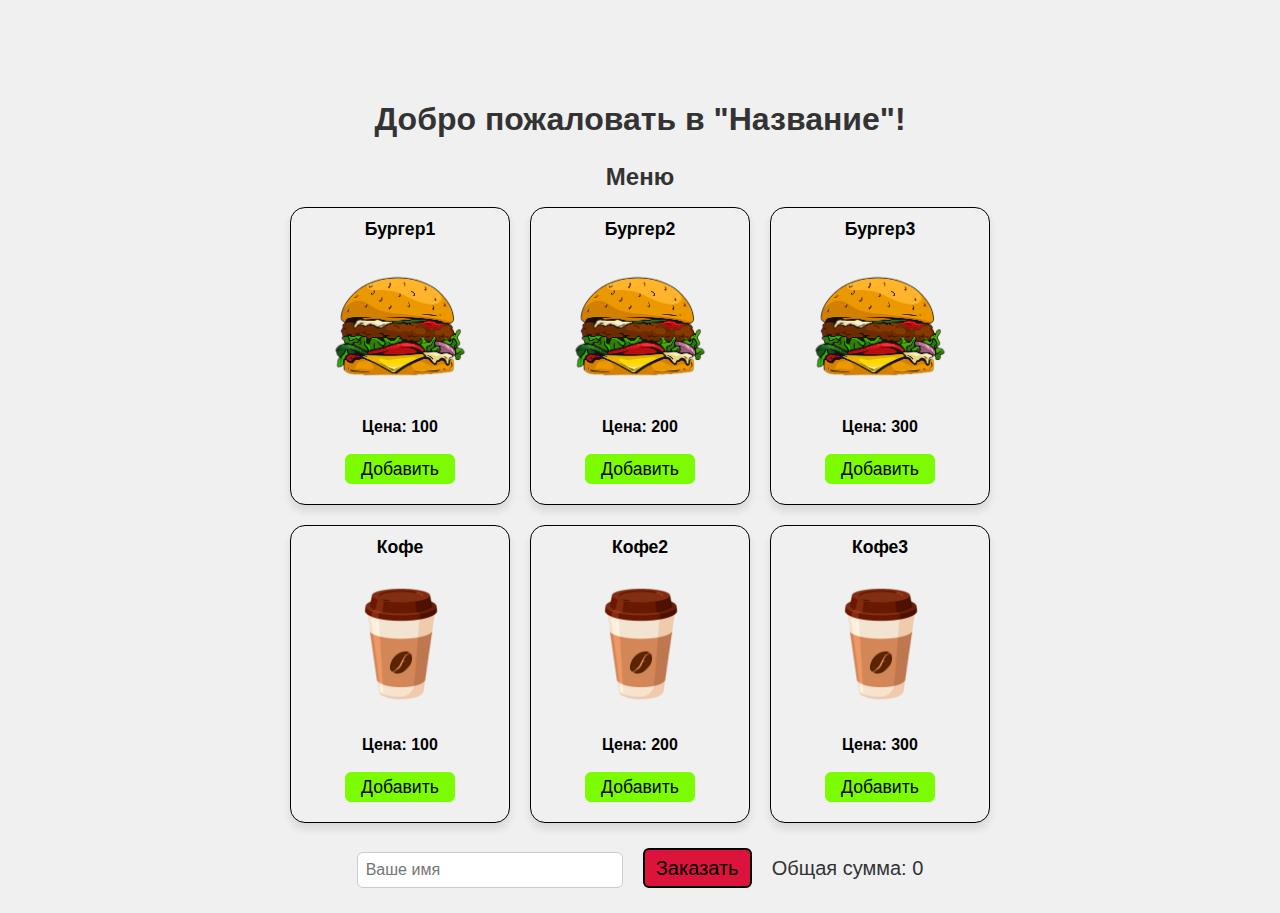
<file: index.html>
<!DOCTYPE html>
<html lang="ru">
<head>
    <meta charset="UTF-8">
    <meta name="viewport" content="width=device-width, initial-scale=1.0">
    <title>123</title>
    <link rel="stylesheet" href="static/styles.css">
</head>
<body>
    <h1 class="index-head-text">Добро пожаловать в "Название"!</h1>
    <h1 class="head-menu">Меню</h1>
    <div class="container">
        <div class="rectangle" data-price="100" id="product-1">
            <h2 class="product-name">Бургер1</h2>
            <img class="product" src="img/burger.png" width="150" height="150">
            <h3 class="product-info">Цена: 100</h3>
            <div class="center-container">
                <input type="button" class="product-add_button" value="Добавить" onclick="toggleQuantity(this)">
                <div class="quantity-container">
                    <button class="quantity-button" onclick="decreaseQuantity(this)">-</button>
                    <span class="quantity">0</span>
                    <button class="quantity-button" onclick="increaseQuantity(this)">+</button>
                </div>
            </div>
        </div>

        <div class="rectangle" data-price="200" id="product-2">
            <h2 class="product-name">Бургер2</h2>
            <img class="product" src="img/burger.png" width="150" height="150">
            <h3 class="product-info">Цена: 200</h3>
            <div class="center-container">
                <input type="button" class="product-add_button" value="Добавить" onclick="toggleQuantity(this)">
                <div class="quantity-container">
                    <button class="quantity-button" onclick="decreaseQuantity(this)">-</button>
                    <span class="quantity">0</span>
                    <button class="quantity-button" onclick="increaseQuantity(this)">+</button>
                </div>
            </div>
        </div>

        <div class="rectangle" data-price="300" id="product-3">
            <h2 class="product-name">Бургер3</h2>
            <img class="product" src="img/burger.png" width="150" height="150">
            <h3 class="product-info">Цена: 300</h3>
            <div class="center-container">
                <input type="button" class="product-add_button" value="Добавить" onclick="toggleQuantity(this)">
                <div class="quantity-container">
                    <button class="quantity-button" onclick="decreaseQuantity(this)">-</button>
                    <span class="quantity">0</span>
                    <button class="quantity-button" onclick="increaseQuantity(this)">+</button>
                </div>
            </div>
        </div>

        <div class="rectangle" data-price="100" id="product-4">
            <h2 class="product-name">Кофе</h2>
            <img class="product-2" src="img/coffee.png" width="220" height="150">
            <h3 class="product-info">Цена: 100</h3>
            <div class="center-container">
                <input type="button" class="product-add_button" value="Добавить" onclick="toggleQuantity(this)">
                <div class="quantity-container">
                    <button class="quantity-button" onclick="decreaseQuantity(this)">-</button>
                    <span class="quantity">0</span>
                    <button class="quantity-button" onclick="increaseQuantity(this)">+</button>
                </div>
            </div>
        </div>

        <div class="rectangle" data-price="200" id="product-5">
            <h2 class="product-name">Кофе2</h2>
            <img class="product-2" src="img/coffee.png" width="220" height="150">
            <h3 class="product-info">Цена: 200</h3>
            <div class="center-container">
                <input type="button" class="product-add_button" value="Добавить" onclick="toggleQuantity(this)">
                <div class="quantity-container">
                    <button class="quantity-button" onclick="decreaseQuantity(this)">-</button>
                    <span class="quantity">0</span>
                    <button class="quantity-button" onclick="increaseQuantity(this)">+</button>
                </div>
            </div>
        </div>

        <div class="rectangle" data-price="300" id="product-6">
            <h2 class="product-name">Кофе3</h2>
            <img class="product-2" src="img/coffee.png" width="220" height="150">
            <h3 class="product-info">Цена: 300</h3>
            <div class="center-container">
                <input type="button" class="product-add_button" value="Добавить" onclick="toggleQuantity(this)">
                <div class="quantity-container">
                    <button class="quantity-button" onclick="decreaseQuantity(this)">-</button>
                    <span class="quantity">0</span>
                    <button class="quantity-button" onclick="increaseQuantity(this)">+</button>
                </div>
            </div>
        </div>

        <div class="order-container">
            <input type="text" id="customer-name" placeholder="Ваше имя" class="name-input">
            <input type="button" id="order-button" class="product-order_button" value="Заказать">
        </div>
        <span class="total-price">Общая сумма: 0</span>
    </div>
    <script src="static/script.js"></script>
</body>
</html>
</file>
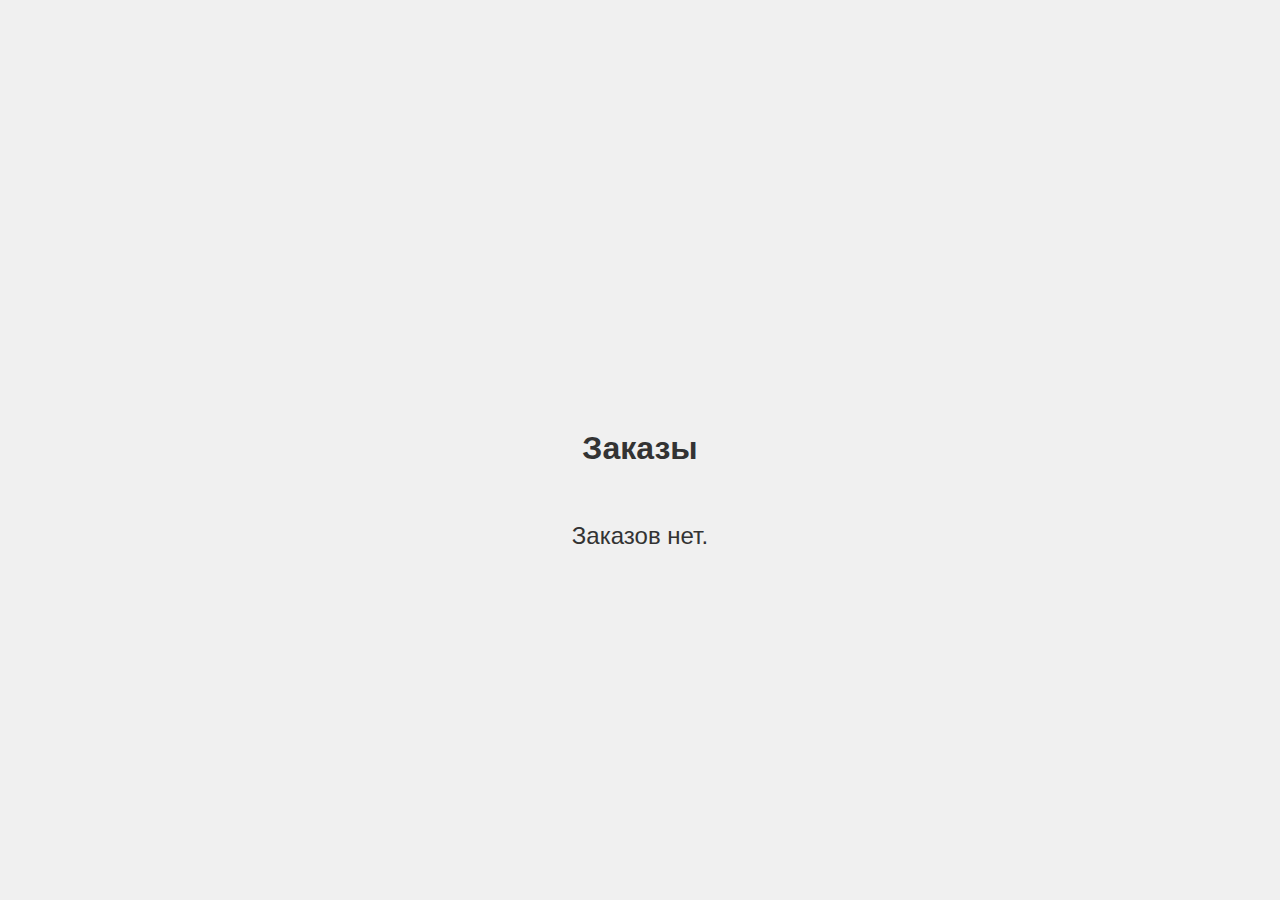
<file: display-order.html>
<!DOCTYPE html>
<html lang="ru">
<head>
    <meta charset="UTF-8">
    <meta name="viewport" content="width=device-width, initial-scale=1.0">
    <title>Заказы</title>
    <link rel="stylesheet" href="static/styles.css">
</head>
<body>
    <h1 class="head-text">Заказы</h1>
    <div id="orders-container"></div>
    <audio id="notification-sound" src="static/notification.mp3" preload="auto"></audio>
    <script>
        const audio = document.getElementById('notification-sound');

        function displayOrders(orders) {
            const ordersContainer = document.getElementById('orders-container');
            if (orders.length === 0) {
                ordersContainer.innerHTML = '<p class="no-product">Заказов нет.</p>';
                return;
            }
            ordersContainer.innerHTML = '';
            orders.forEach((order, index) => {
                const orderDiv = document.createElement('div');
                orderDiv.className = 'order display-order-product';

                const customerName = document.createElement('h3');
                customerName.textContent = `Имя клиента: ${order.customerName}`;
                orderDiv.appendChild(customerName);

                const orderList = document.createElement('ul');
                order.items.forEach(item => {
                    const listItem = document.createElement('li');
                    listItem.textContent = `${item.name}: ${item.quantity} шт.`;
                    orderList.appendChild(listItem);
                });

                const status = document.createElement('span');
                status.className = order.status === 'готово' ? 'display-order-status-ready' : 'display-order-status-no-ready';
                status.textContent = order.status;

                const readyButton = document.createElement('button');
                readyButton.className = 'display-order-ready';
                readyButton.textContent = 'готово';
                readyButton.onclick = () => setOrderReady(index);

                const removeButton = document.createElement('button');
                removeButton.className = 'display-order-remove';
                removeButton.textContent = 'удалить';
                removeButton.onclick = () => removeOrder(index);

                orderDiv.appendChild(orderList);
                orderDiv.appendChild(status);
                orderDiv.appendChild(readyButton);
                orderDiv.appendChild(removeButton);
                ordersContainer.appendChild(orderDiv);
            });
        }

        function loadOrders() {
            const orders = JSON.parse(localStorage.getItem('orders')) || [];
            displayOrders(orders);
        }

        function setOrderReady(index) {
            const orders = JSON.parse(localStorage.getItem('orders')) || [];
            if (orders[index]) {
                orders[index].status = "готово";
                localStorage.setItem('orders', JSON.stringify(orders));
                displayOrders(orders);
            }
        }

        function removeOrder(index) {
            const orders = JSON.parse(localStorage.getItem('orders')) || [];
            if (orders[index]) {
                orders.splice(index, 1);
                localStorage.setItem('orders', JSON.stringify(orders));
                displayOrders(orders);
            }
        }

        document.addEventListener('DOMContentLoaded', loadOrders);

        window.addEventListener('storage', function(event) {
            if (event.key === 'orders') {
                loadOrders();
                audio.play();
            }
        });
    </script>
</body>
</html>
</file>
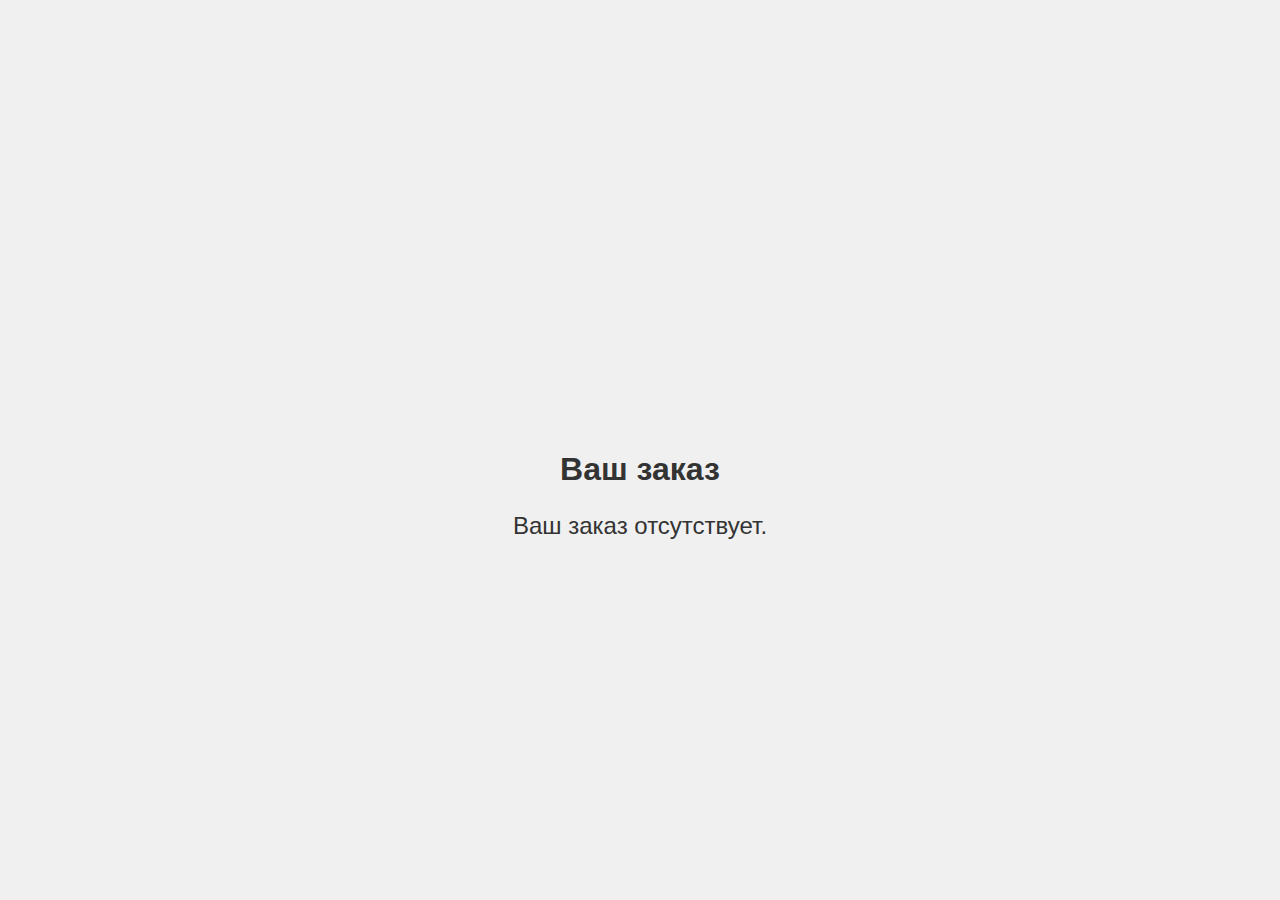
<file: order.html>
<!DOCTYPE html>
<html lang="ru">
<head>
    <meta charset="UTF-8">
    <meta name="viewport" content="width=device-width, initial-scale=1.0">
    <title>Ваш заказ</title>
    <link rel="stylesheet" href="static/styles.css">
</head>
<body>
    <div>
        <h1 class="head-text">Ваш заказ</h1>
        <div id="order-container"></div>
        <script>
            function displayOrders(orders) {
                const orderContainer = document.getElementById('order-container');
                if (orders.length === 0) {
                    orderContainer.innerHTML = '<p class="no-product">Ваш заказ отсутствует.</p>';
                    return;
                }
                let html = '<ul class="no-product">';
                orders.forEach((order, index) => {
                    const status = order.status || "не готово";
                    const statusClass = status === "готово" ? "ready" : "not-ready";
                    order.items.forEach(item => {
                        html += `<li class="order-product">${item.name}: ${item.quantity}</li>`;
                    });
                    html += `</ul>
                        <div class="order-status">Статус заказа: <span class="status ${statusClass}">${status}</span></div>
                    </li>`;
                });
                html += '</ul>';
                orderContainer.innerHTML = html;
            }

            function loadOrders() {
                const orders = JSON.parse(localStorage.getItem('orders')) || [];
                displayOrders(orders);
            }

            document.addEventListener('DOMContentLoaded', loadOrders);

            window.addEventListener('storage', function(event) {
                if (event.key === 'orders') {
                    loadOrders();
                }
            });
        </script>
    </div>
</body>
</html>
</file>
<file: static/styles.css>
/*! index.html */

body {
    display: flex;
    flex-direction: column;
    justify-content: center;
    align-items: center;
    height: 100vh;
    margin: 0;
    background-color: #f0f0f0;
}

.container {
    display: flex;
    flex-wrap: wrap;
    justify-content: center;
    gap: 20px;
    width: 700px;
}

.index-head-text {
    color: #333;
    text-align: center;
    font-family: sans-serif;
    font-size: 2em;
    margin-top: 114px;
}

.head-text {
    color: #333;
    text-align: center;
    font-family: sans-serif;
    font-size: 2em;
    margin-top: 114px;
}

.head-menu {
    color: #333;
    text-align: left;
    font-family: sans-serif;
    font-size: 1.5em;
    margin-top: 4px;
}

.rectangle {
    width: 220px;
    height: 298px;
    background-color: #f0f0f0;
    border-radius: 15px;
    border: 1px solid black;
    box-shadow: 0 6px 8px rgba(0, 0, 0, 0.1);
    padding: 10px;
    box-sizing: border-box;
    text-align: center;
}

.product {
    border-radius: 15px;
    margin-top: 10px;
}

.product-2 {
    border-radius: 15px;
    margin-top: 10px;
    margin-left: -10px;
}

.product-name {
    box-sizing: border-box;
    text-align: center;
    font-family: sans-serif;
    font-size: 1.1em;
    margin-top: 1px;
    margin-bottom: 1px;
}

.product-info {
    box-sizing: border-box;
    text-align: center;
    font-family: sans-serif;
    font-size: 1em;
    margin-top: 13px;
    margin-bottom: 1px;
}

.center-container {
    display: flex;
    flex-direction: row;
    align-items: center;
    justify-content: center;
    margin-top: 10px;
}

.product-add_button {
    color: #000;
    background: #7CFC00;
    font-family: sans-serif;
    font-size: 1.1em;
    border-radius: 6px;
    border: 1px solid black;
    border-color: #7CFC00;
    width: 110px;
    height: 30px;
    cursor: pointer;
    margin-top: 8px;
}

.quantity-container {
    display: none;
    align-items: center;
    gap: 10px;
    margin-left: 10px;
    margin-top: 8px;
    font-family: sans-serif;
    font-size: 1.1em;
}

.quantity-button {
    background-color: #7CFC00;
    color: #000;
    border: 1px solid black;
    border-radius: 6px;
    border-color: #7CFC00;
    width: 30px;
    height: 30px;
    font-family: sans-serif;
    font-size: 1.15em;
    cursor: pointer;
}

.quantity {
    font-family: sans-serif;
    font-size: 1.2em;
    width: 30px;
    text-align: center;
}

.product-order_button {
    color: #000;
    background: #DC143C;
    font-family: sans-serif;
    font-size: 1.25em;
    border-radius: 6px;
    border: 2.2px solid black;
    width: 150px;
    height: 40px;
    cursor: pointer;
    margin-top: 5px;
    margin-bottom: 25px;
}

.name-input {
    font-family: sans-serif;
    font-size: 1em;
    padding: 8px;
    border-radius: 6px;
    border: 1px solid #ccc;
    width: calc(100% - 20px);
    box-sizing: border-box;
    margin-bottom: 10px;
    margin-top: -7px;
}

.total-price {
    font-family: sans-serif;
    font-size: 1.25em;
    color: #333;
    margin-top: 14px;
}


 /*! order.html */


.order-container {
    display: flex;
    align-items: center;
    gap: 20px;
}

li {
    list-style-type: none; /* Убираем маркеры */
}

.order-product {
    margin-right: 38px;
}

.no-product {
    color: #333;
    text-align: center;
    font-family: sans-serif;
    font-size: 1.5em;
}

.order-status {
    font-family: sans-serif;
    font-size: 1.3em;
    margin-bottom: 25px;
}

.status {
    padding: 5px 10px;
    border-radius: 5px;
    font-family: sans-serif;
    font-size: 1em
}

.status.not-ready {
    color: white;
    background-color: red;
    cursor: default;
}

.status.ready {
    color: white;
    background-color: green;
    cursor: default;
}


/*! display-order.html */


#orders-container {
    display: flex;
    flex-wrap: wrap;
    justify-content: center;
    gap: 20px;
    max-width: 1000px;
    margin: 0 auto;
    padding: 10px;
}

.order {
    flex: 1 1 calc(33.333% - 20px);
    min-width: 319px;
    max-width: calc(33.333% - 20px);
    box-sizing: border-box;
    margin-bottom: 20px;
    padding: 10px;
    border: 1px solid #ccc;
    border-radius: 6px;
    background-color: #fff;
}

.order h3 {
    font-family: sans-serif;
    font-size: 1.2em;
    margin-top: 5px;
}

.display-order-product {
    font-family: sans-serif;
    font-size: 1.2em;
}

.display-order-status-ready {
    background-color: green; /* Лайм зеленый */
    color: #fff; /* Черный текст */
    font-family: sans-serif;
    font-size: 1em;
    border-radius: 6px;
    border: 1px solid black;
    border-color: green;
    padding-right: 10px;
    padding-left: 10px;
    padding-top: 3px;
    padding-bottom: 4px;
    cursor: pointer;
}

.display-order-status-no-ready {
    background-color: red; /* Лайм зеленый */
    color: #fff; /* Черный текст */
    font-family: sans-serif;
    font-size: 1em;
    border-radius: 6px;
    border: 1px solid black;
    border-color: red;
    padding-right: 10px;
    padding-left: 10px;
    padding-top: 3px;
    padding-bottom: 4px;
    cursor: pointer;
}


.display-order-ready {
    background-color: green; /* Лайм зеленый */
    color: #fff; /* Черный текст */
    font-family: sans-serif;
    font-size: 1em;
    border-radius: 6px;
    border: 1px solid black;
    border-color: green;
    padding-right: 10px;
    padding-left: 10px;
    padding-top: 3px;
    padding-bottom: 3px;
    cursor: pointer;
    margin-right: 10px;
    margin-left: 10px;
    margin-bottom: 9px;
}

.display-order-remove {
    background-color: red; /* Оранжево-красный */
    color: #fff; /* Белый текст */
    font-family: sans-serif;
    font-size: 1em;
    border-radius: 6px;
    border: 1px solid black;
    border-color: red;
    padding-right: 10px;
    padding-left: 10px;
    padding-top: 3px;
    padding-bottom: 3px;
    cursor: pointer;
}


/*! Media */


@media (max-width: 550px) {
    .container {
        width: 80%;
        padding: 0 20px;
    }
}

@media (max-width: 550px) {
    .index-head-text {
        margin-top: 480px;
    }
}

@media (max-width: 400px) {
    .index-head-text {
        margin-top: 1460px;
    }
}

@media (max-width: 550px) {
    .total-price {
        margin-top: -25px;
    }
}

@media (max-width: 400px) {
    .total-price {
        margin-top: -25px;
        margin-bottom: 10px;
    }
}
</file>
